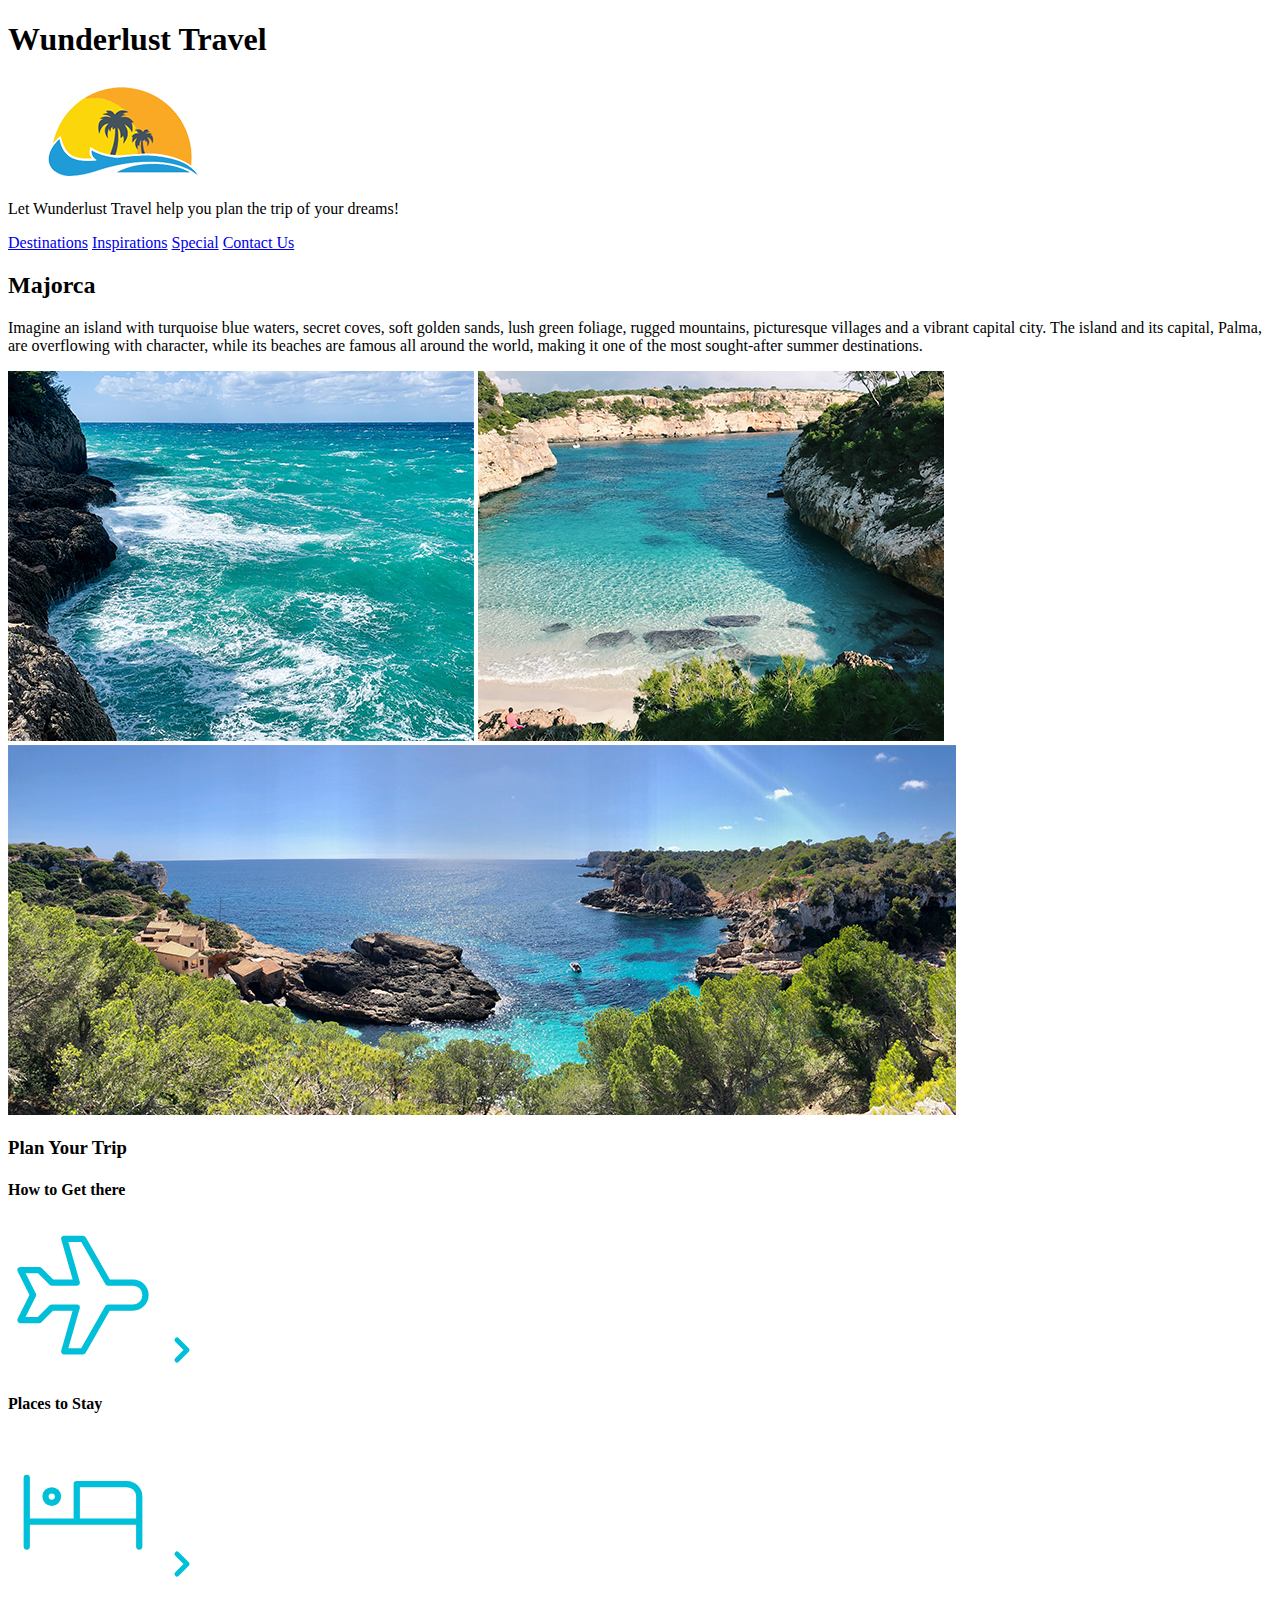
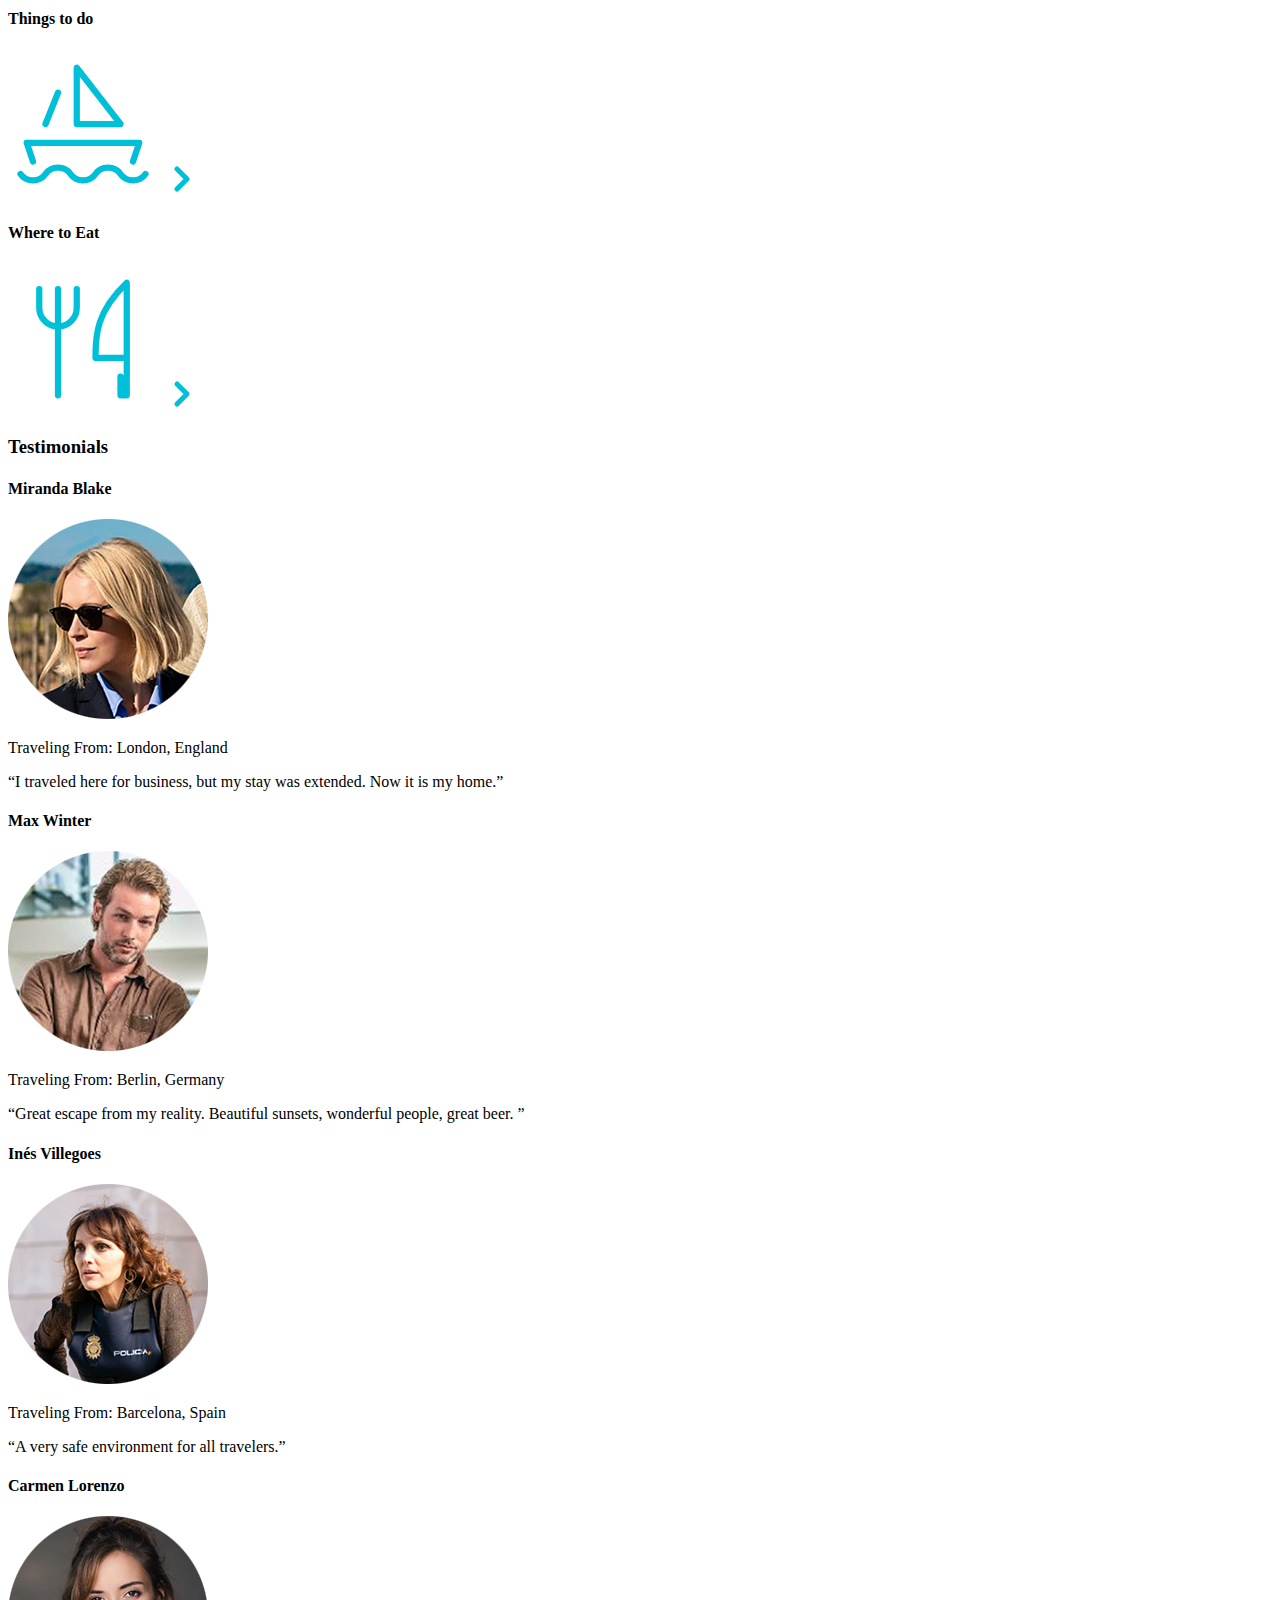
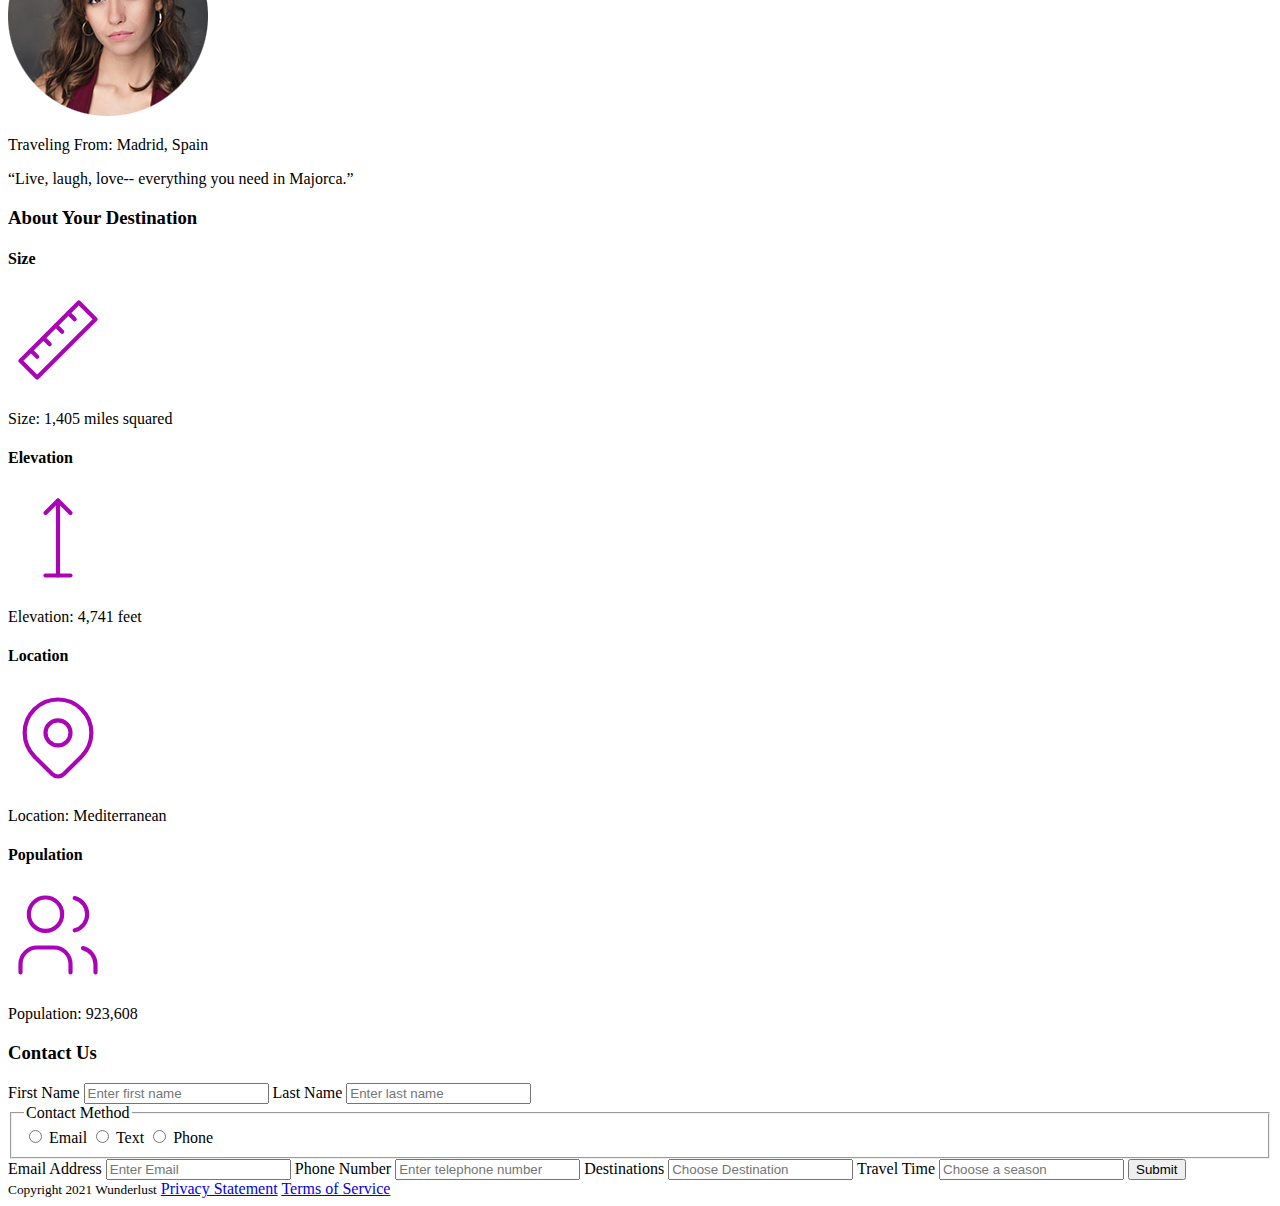
<file: index.html>
<!DOCTYPE html>
<html lang="en">

<head>
    <meta charset="UTF-8">
    <meta name="author" content="Kevin Janas">
    <meta name="description" content="ASSIGNMENT 1.1-1.3 // Wunderlust GIT337">
    <meta name="viewport" content="width=device-width, initial-scale=1.0">
    <meta http-equiv="X-UA-Compatible" content="ie=edge">
    <meta name="keywords" content="HTML, CSS, JavaScript">
    <title>Wunderlust Travel</title>
    <!-- <link rel="stylesheet" href="styles.css">
    <link rel="icon" type="image/png" sizes="16x16" href="*"> -->
</head>

<body>
    <header>
        <h1>Wunderlust Travel</h1>
        <img src="images/logo.png" alt="*">
        <p>Let Wunderlust Travel help you plan the trip of your dreams!</p>
        <nav>
            <a href="#">Destinations</a>
            <a href="#">Inspirations</a>
            <a href="#">Special</a>
            <a href="#">Contact Us</a>
        </nav>
    </header>

    <main>
        <section>
            <h2>Majorca</h2>
            <p>Imagine an island with turquoise blue waters, secret coves, soft golden sands, lush green foliage, rugged mountains, picturesque villages and a vibrant capital city. The island and its capital, Palma, are overflowing with character, while its beaches are famous all around the world, making it one of the most sought-after summer destinations.</p>
            <img src="images/majorca-waves.png"
                alt="Crystal blue waves crash against tropical rock. Sea foam glistens in the noon sunlight">
            <img src="images/majorca-beach.png"
                alt="A shallow inlet of crystal blue water approached by a sandy beach, and framed by white rocky hills on a sunny day">
            <img src="images/majorca-cove.png"
                alt="A longshot view of a small town situated in a tropical cove. The sun shines brightly above, and a calm blue sea stretches out to the distance">
        </section>

        <section>
            <h3>Plan Your Trip</h3>

            <h4>How to Get there</h4>
            <svg xmlns="http://www.w3.org/2000/svg" class="icon icon-tabler icon-tabler-plane" width="150"
                height="150"
                viewBox="0 0 24 24" stroke-width="1" stroke="#00bfd8" fill="none" stroke-linecap="round"
                stroke-linejoin="round">
                <path stroke="none" d="M0 0h24v24H0z" fill="none" />
                <path d="M16 10h4a2 2 0 0 1 0 4h-4l-4 7h-3l2 -7h-4l-2 2h-3l2 -4l-2 -4h3l2 2h4l-2 -7h3z" />
            </svg>

            <a href="#" title="Search for flights">
                <svg xmlns="http://www.w3.org/2000/svg" class="icon icon-tabler icon-tabler-chevron-right" width="40"
                    height="40" viewBox="0 0 24 24" stroke-width="3" stroke="#00bfd8" fill="none" stroke-linecap="round"
                    stroke-linejoin="round">
                    <path stroke="none" d="M0 0h24v24H0z" fill="none" />
                    <polyline points="9 6 15 12 9 18" />
                </svg>
            </a>

            <h4>Places to Stay</h4>
            <svg xmlns="http://www.w3.org/2000/svg" class="icon icon-tabler icon-tabler-bed" width="150"
                height="150"
                viewBox="0 0 24 24" stroke-width="1" stroke="#00bfd8" fill="none" stroke-linecap="round"
                stroke-linejoin="round">
                <path stroke="none" d="M0 0h24v24H0z" fill="none" />
                <path d="M3 7v11m0 -4h18m0 4v-8a2 2 0 0 0 -2 -2h-8v6" />
                <circle cx="7" cy="10" r="1" />
            </svg>

            <a href="#" title="Search for Hotels">
                <svg xmlns="http://www.w3.org/2000/svg" class="icon icon-tabler icon-tabler-chevron-right" width="40"
                    height="40" viewBox="0 0 24 24" stroke-width="3" stroke="#00bfd8" fill="none" stroke-linecap="round"
                    stroke-linejoin="round">
                    <path stroke="none" d="M0 0h24v24H0z" fill="none" />
                    <polyline points="9 6 15 12 9 18" />
                </svg></a>

            <h4>Things to do</h4>
            <svg xmlns="http://www.w3.org/2000/svg" class="icon icon-tabler icon-tabler-sailboat" width="150"
                height="150"
                viewBox="0 0 24 24" stroke-width="1" stroke="#00bfd8" fill="none" stroke-linecap="round"
                stroke-linejoin="round">
                <path stroke="none" d="M0 0h24v24H0z" fill="none" />
                <path
                    d="M2 20a2.4 2.4 0 0 0 2 1a2.4 2.4 0 0 0 2 -1a2.4 2.4 0 0 1 2 -1a2.4 2.4 0 0 1 2 1a2.4 2.4 0 0 0 2 1a2.4 2.4 0 0 0 2 -1a2.4 2.4 0 0 1 2 -1a2.4 2.4 0 0 1 2 1a2.4 2.4 0 0 0 2 1a2.4 2.4 0 0 0 2 -1" />
                <path d="M4 18l-1 -3h18l-1 3" />
                <path d="M11 12h7l-7 -9v9" />
                <line x1="8" y1="7" x2="6" y2="12" />
            </svg>

            <a href="#" title="Search for Activities">
                <svg xmlns="http://www.w3.org/2000/svg" class="icon icon-tabler icon-tabler-chevron-right" width="40"
                    height="40" viewBox="0 0 24 24" stroke-width="3" stroke="#00bfd8" fill="none" stroke-linecap="round"
                    stroke-linejoin="round">
                    <path stroke="none" d="M0 0h24v24H0z" fill="none" />
                    <polyline points="9 6 15 12 9 18" />
                </svg></a>

            <h4>Where to Eat</h4>
            <svg xmlns="http://www.w3.org/2000/svg" class="icon icon-tabler icon-tabler-tools-kitchen-2" width="150"
                height="150" viewBox="0 0 24 24" stroke-width="1" stroke="#00bfd8" fill="none"
                stroke-linecap="round"
                stroke-linejoin="round">
                <path stroke="none" d="M0 0h24v24H0z" fill="none" />
                <path
                    d="M19 3v12h-5c-.023 -3.681 .184 -7.406 5 -12zm0 12v6h-1v-3m-10 -14v17m-3 -17v3a3 3 0 1 0 6 0v-3" />
            </svg>

            <a href="#" title="Search for Restaurants">
                <svg xmlns="http://www.w3.org/2000/svg" class="icon icon-tabler icon-tabler-chevron-right" width="40"
                    height="40" viewBox="0 0 24 24" stroke-width="3" stroke="#00bfd8" fill="none" stroke-linecap="round"
                    stroke-linejoin="round">
                    <path stroke="none" d="M0 0h24v24H0z" fill="none" />
                    <polyline points="9 6 15 12 9 18" />
                </svg></a>
        </section>


        <section>
            <h3>Testimonials</h3>

            <h4>Miranda Blake</h4>
            <img src="images/miranda-blake.png"
                alt="A headshot of an english blonde woman wearing dark sunglasses and dark suit facing to the left">
            <p>Traveling From: London, England</p>
            <p>“I traveled here for business, but my stay was extended. Now it is my home.”</p>

            <h4>Max Winter</h4>
            <img src="images/max-winter.png" alt="A bust shot of a german man with light brown hair facing the camera">
            <p>Traveling From: Berlin, Germany</p>
            <p>“Great escape from my reality. Beautiful sunsets, wonderful people, great beer. ”</p>

            <h4>Inés Villegoes</h4>
            <img src="images/ines-villegoes.png"
                alt="A bust shot of a spanish woman with auburn hair wearing a police jacket, facing left and seemingly in motion.">
            <p>Traveling From: Barcelona, Spain</p>
            <p>“A very safe environment for all travelers.”</p>

            <h4>Carmen Lorenzo</h4>
            <img src="images/carmen-lorenzo.png" alt="A headshot of a spanish woman with brown hair facing the camera">
            <p>Traveling From: Madrid, Spain</p>
            <p>“Live, laugh, love-- everything you need in Majorca.”</p>
        </section>

        <section>
            <h3>About Your Destination</h3>

            <h4>Size</h4>
            <svg xmlns="http://www.w3.org/2000/svg" class="icon icon-tabler icon-tabler-ruler-2" width="100"
                height="100"
                viewBox="0 0 24 24" stroke-width="1" stroke="#a905b6" fill="none" stroke-linecap="round"
                stroke-linejoin="round">
                <path stroke="none" d="M0 0h24v24H0z" fill="none" />
                <path d="M17 3l4 4l-14 14l-4 -4z" />
                <path d="M16 7l-1.5 -1.5" />
                <path d="M13 10l-1.5 -1.5" />
                <path d="M10 13l-1.5 -1.5" />
                <path d="M7 16l-1.5 -1.5" />
            </svg>
            <p>Size: 1,405 miles squared</p>

            <h4>Elevation</h4>
            <svg xmlns="http://www.w3.org/2000/svg" class="icon icon-tabler icon-tabler-arrow-top-bar" width="100"
                height="100" viewBox="0 0 24 24" stroke-width="1" stroke="#a905b6" fill="none" stroke-linecap="round"
                stroke-linejoin="round">
                <path stroke="none" d="M0 0h24v24H0z" fill="none" />
                <line x1="12" y1="21" x2="12" y2="3" />
                <path d="M15 6l-3 -3l-3 3" />
                <line x1="9" y1="21" x2="15" y2="21" />
            </svg>
            <p>Elevation: 4,741 feet</p>

            <h4>Location</h4>
            <svg xmlns="http://www.w3.org/2000/svg" class="icon icon-tabler icon-tabler-map-pin" width="100"
                height="100"
                viewBox="0 0 24 24" stroke-width="1" stroke="#a905b6" fill="none" stroke-linecap="round"
                stroke-linejoin="round">
                <path stroke="none" d="M0 0h24v24H0z" fill="none" />
                <circle cx="12" cy="11" r="3" />
                <path d="M17.657 16.657l-4.243 4.243a2 2 0 0 1 -2.827 0l-4.244 -4.243a8 8 0 1 1 11.314 0z" />
            </svg>
            <p>Location: Mediterranean</p>

            <h4>Population</h4>
            <svg xmlns="http://www.w3.org/2000/svg" class="icon icon-tabler icon-tabler-users" width="100" height="100"
                viewBox="0 0 24 24" stroke-width="1" stroke="#a905b6" fill="none" stroke-linecap="round"
                stroke-linejoin="round">
                <path stroke="none" d="M0 0h24v24H0z" fill="none" />
                <circle cx="9" cy="7" r="4" />
                <path d="M3 21v-2a4 4 0 0 1 4 -4h4a4 4 0 0 1 4 4v2" />
                <path d="M16 3.13a4 4 0 0 1 0 7.75" />
                <path d="M21 21v-2a4 4 0 0 0 -3 -3.85" />
            </svg>
            <p>Population: 923,608</p>
        </section>

        <section>
            <h3>Contact Us</h3>
            <form action="https://wp.zybooks.com/form-viewer.php" method="post">
                <label for="fname">First Name</label>
                <input type="text" id="fname" name="fname" placeholder="Enter first name" required>
                <label for="lname">Last Name</label>
                <input type="text" id="lname" name="lname" placeholder="Enter last name" required>
                <fieldset>
                    <legend>Contact Method</legend>
                    <input type="radio" id="radioEmail" name="contactMethod" required>
                    <label for="radioEmail">Email</label>
                    <input type="radio" id="radioText" name="contactMethod">
                    <label for="radioText">Text</label>
                    <input type="radio" id="radioPhone" name="contactMethod">
                    <label for="radioPhone">Phone</label>
                </fieldset>
                <label for="email">Email Address</label>
                <input type="email" id="email" name="email" placeholder="Enter Email" required>
                <label for="phoneNum">Phone Number</label>
                <input type="tel" id="phoneNum" name="phoneNum" placeholder="Enter telephone number" required>
                <label for="destinations">Destinations</label>
                <input list="destinationList" name="destinations" id="destinations" placeholder="Choose Destination"
                    required>
                <datalist id="destinationList">
                    <option value="Barcelona">Barcelona</option>
                    <option value="Granada">Granada</option>
                    <option value="Ibiza">Ibiza</option>
                    <option value="Madrid">Madrid</option>
                    <option value="Majorca">Majorca</option>
                    <option value="Seville">Seville</option>
                    <option value="Tenerife">Tenerife</option>
                    <option value="Valencia">Valencia</option>
                </datalist>
                <label for="travelTime">Travel Time</label>
                <input list="travelTimeList" name="travelTime" id="travelTime" placeholder="Choose a season" required>
                <datalist id="travelTimeList">
                    <option value="Fall">Fall</option>
                    <option value="Winter">Winter</option>
                    <option value="Spring">Spring</option>
                    <option value="Summer">Summer</option>
                    <option value="Flexible">Flexible</option>
                </datalist>
                <input type="submit" value="Submit">
            </form>
        </section>
    </main>

    <footer>
        <small>Copyright 2021 Wunderlust</small>
        <a href="#">Privacy Statement</a>
        <a href="#">Terms of Service</a>
    </footer>
</body>

</html>
</file>
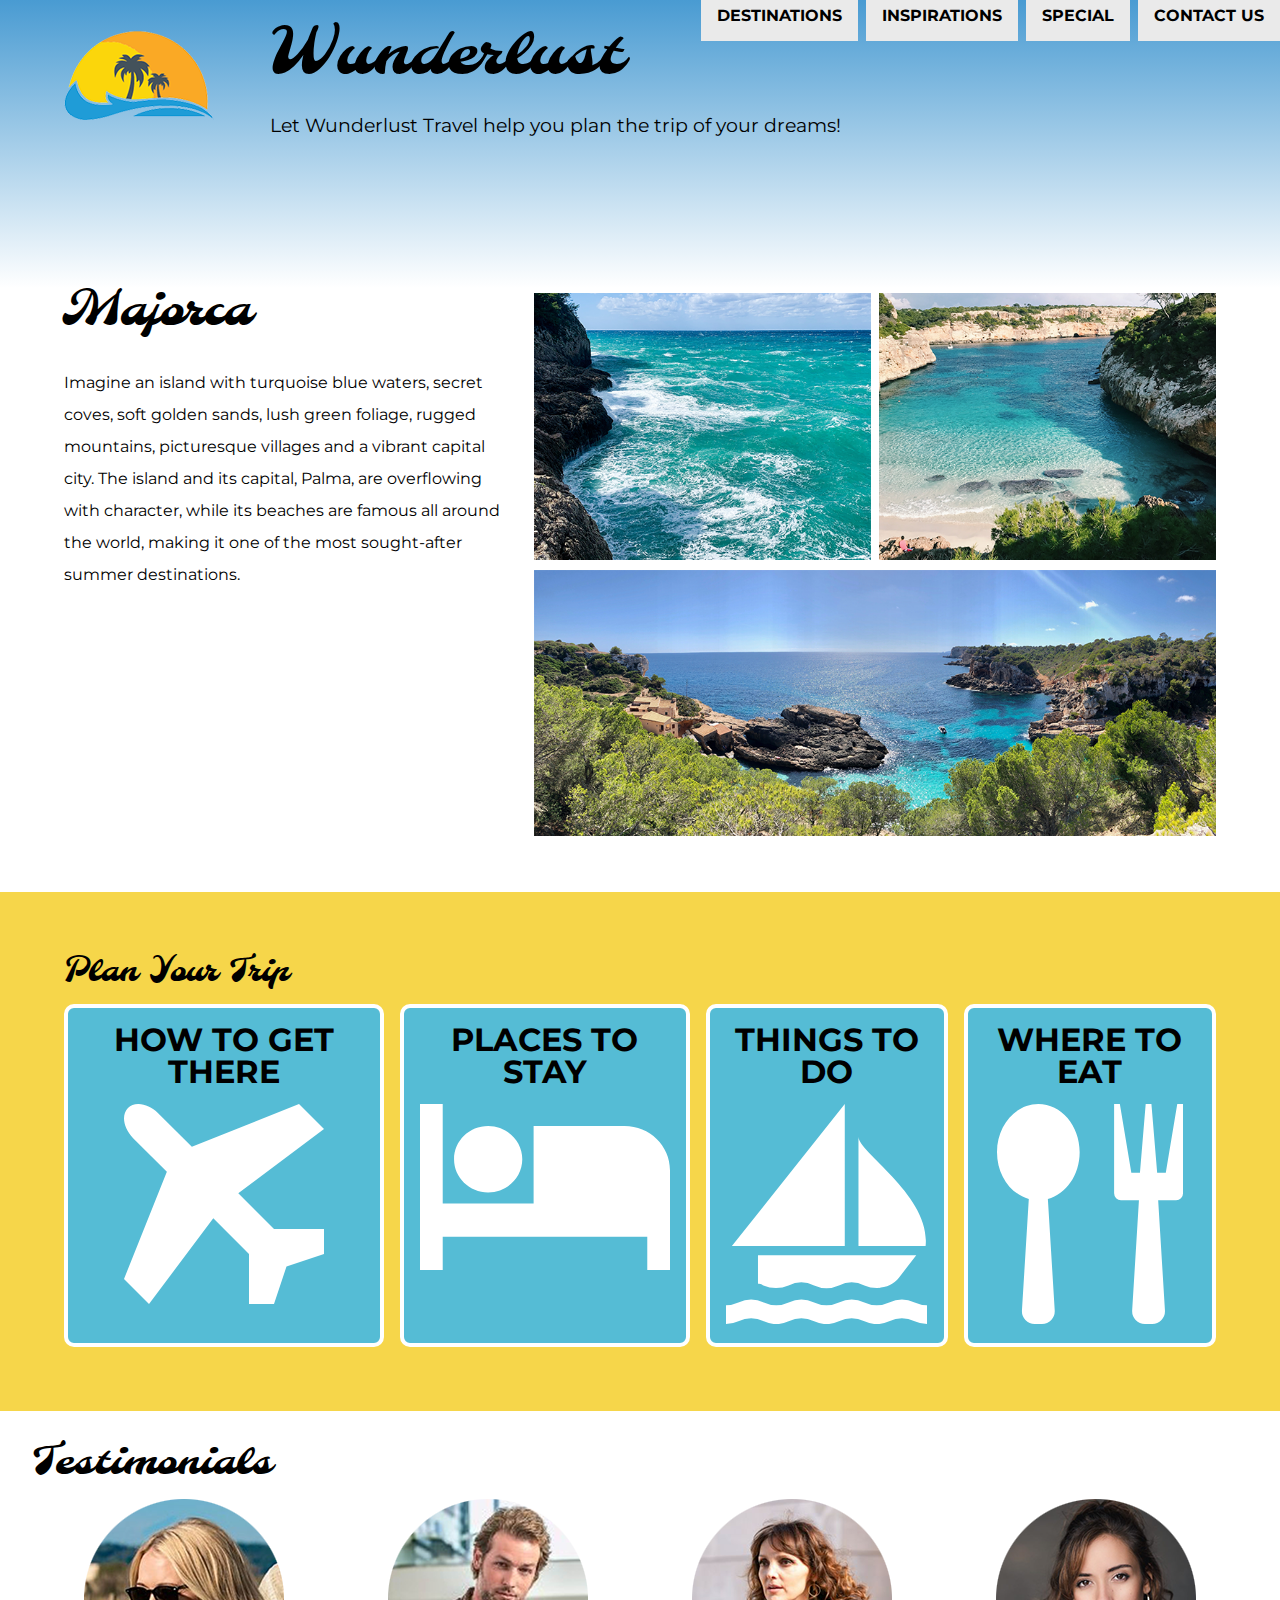
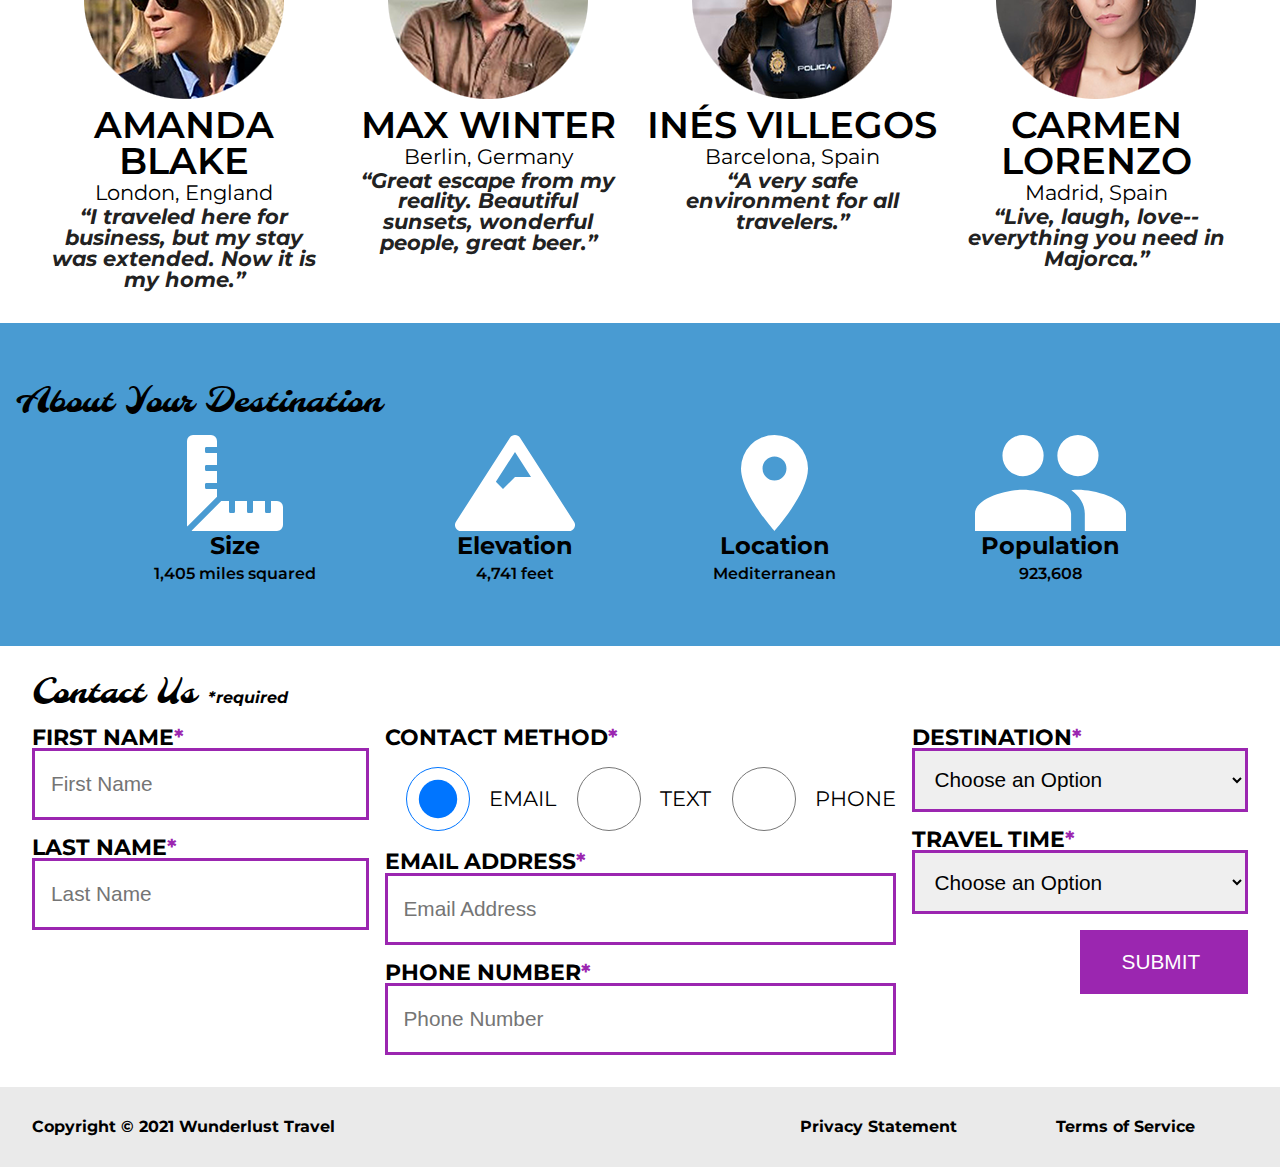
<file: wunderlust-majorca.html>
<!DOCTYPE html>
<html lang="en">
    <head>
        <meta charset="utf-8">
        <meta name="viewport" content="width=device-width, initial-scale=1">
        <meta name="author" content="Jessica Barnett, Christina Carrasquilla">
        <meta name="description" content="Let Wunderlust Travel take you to beautiful Majorca this year! Majorca is a beautiful island and offers beauty and fun to its visitors">
        <meta name="keywords" content="travel, majorca, beach, island, vacation, destination, getaway, restaurants in majorca, entertainment in majorca, testimonials from visitors">
        <title>Wunderlust Travel</title>
        <meta name="robots" content="index,follow">

        <!-- ~~~~~~~~~~ TWITTER CARD TAGS ~~~~~~~~~~ -->
        <meta name="twitter:card" content="summary_large_image">
        <meta name="twitter:site" content="@wunderlusttravel">
        <meta name="twitter:creator" content="@wunderlusttravel">
        <meta name="twitter:title" content="Wunderlust Travel: Majorca">
        <meta name="twitter:description" content="Let Wunderlust Travel take you to beautiful Majorca this year! Majorca is a beautiful island and offers beauty and fun to its visitors">
        <meta name="twitter:image" content="https://wunderlusttravel.com/images/majorca-cove.png">

        <!-- ~~~~~~~~~~ OPEN GRAPH META TAGS ~~~~~~~~~~ -->
        <meta property="og:title" content="See Majorca with Wunderlust Travel">
        <meta property="og:type" content="website">
        <meta property="og:image" content="https://wunderlusttravel.com/images/majorca-cove.png">
        <meta property="og:url" content="https://wunderlusttravel.com/majorca">
        <meta property="og:description" content="Let Wunderlust Travel take you to beautiful Majorca this year! Majorca is a beautiful island and offers beauty and fun to its visitors">
        <!-- ~~~~~~~~~~FAVICON ~~~~~~~~~~ -->
        <link rel="shortcut icon" href="images/favicon.png">

        <!-- ~~~~~~~~~~ GOOGLE FONTS ~~~~~~~~~~ -->
        <link rel="preconnect" href="https://fonts.googleapis.com">
        <link rel="preconnect" href="https://fonts.gstatic.com" crossorigin>
        <link href="https://fonts.googleapis.com/css2?family=Molle:ital@1&family=Montserrat:wght@400;600&display=swap" rel="stylesheet">
        <link href="styles.css" rel="stylesheet">
    </head>
    <body>
        <a id="skip" href="#main-content">Skip to Main Content</a>
        <!-- styling skip links: https://webaim.org/techniques/css/invisiblecontent/ -->
        <header>
            <a href="index.html" id="logo"><img src="images/logo.png" alt="The Wunderlust logo shows blue waves and the outline of two palm trees against an orange sun"></a>
            <h1>Wunderlust</h1>
			<p>Let Wunderlust Travel help you plan the trip of your dreams!</p>			
            <nav>
                <div id="menu-toggle">
                    <!-- responsive menu code from (with changes made to match mockups): https://css-tricks.com/three-css-alternatives-to-javascript-navigation/ -->
                    <h2 class="sr-only">Main Navigation</h2>
                    <!-- hidden but accessible headings from: https://webaim.org/techniques/css/invisiblecontent/ -->
                    <input name="toggle" id="toggle" type="checkbox">
                    <label for="toggle">Menu</label>
                    <ul>
                        <li class="active"><a href="#">Destinations</a></li>
                        <li><a href="#">Inspirations</a></li>
                        <li><a href="#">Special</a></li>
                        <li><a href="#">Contact Us</a></li>
                    </ul>
                </div>
            </nav>
        </header>
        <main id="main-content">
            <article>
                <div id="intro">  
                    <h2>Majorca</h2>
                    <p>Imagine an island with turquoise blue waters, secret coves, soft golden sands, lush green foliage, rugged mountains, picturesque villages and a vibrant capital city. The island and its capital, Palma, are overflowing with character, while its beaches are famous all around the world, making it one of the most sought-after summer destinations.</p>
                    <div id="img-grid">
                        <img src="images/majorca-waves.png" alt="Turquoise blue waters with white wave caps crashing against a rock cliff">
                        <img src="images/majorca-beach.png" alt="A calm cove with turquoise waters calmly lapping at a light sand beach">
                        <picture>
                            <source srcset="images/majorca-cove-small.png"
                                media="(max-width: 500px)">
                            <img src="images/majorca-cove.png" alt="Deep blue water leading to the horizon with the island and trees in the foreground">
                        </picture>
                    </div>
                </div>  
                <section id="plan">
                    <h3>Plan Your Trip</h3>
                    <div>
                        <section>
                            <h4>How to Get There</h4>
                            <a href="#" title="Search for flights">
                                <img src="images/get.svg" alt="airplane icon">
                            </a>
                        </section>      
                        <section>
                            <h4>Places to Stay</h4>
                            <a href="#" title="Search for hotels">
                                <img src="images/stay.svg" alt="bed icon">
                            </a>
                        </section>
                        <section>
                            <h4>Things to Do</h4>
                            <a href="#" title="Search for Activities">
                                <img src="images/do.svg" alt="sailboat icon">
                            </a>                     
                        </section>    
                        <section>
                            <h4>Where to Eat</h4>
                            <a href="#" title="Search for Restaurants">
                                <img src="images/eat.svg" alt="fork and spoon icon">                         
                            </a>
                        </section>
                    </div>   
                </section>
                <section id="testimonials">
                    <h3>Testimonials</h3>
                    <div>
                        <section>
                            <img src="images/miranda-blake.png" alt="Miranda Blake has a blonde bob and is wearing dark sunglasses">
                            <h4>Amanda Blake</h4>
                            <p>London, England</p>
                            <q>I traveled here for business, but my stay was extended. Now it is my home.</q>
                        </section>
                        <section>
                            <img src="images/max-winter.png" alt="Max Winter has dark blonde hair and a trimmed beard and mustache">
                            <h4>Max Winter</h4>
                            <p>Berlin, Germany</p>
                            <q>Great escape from my reality. Beautiful sunsets, wonderful people, great beer.</q>
                        </section>
                        <section>
                            <img src="images/ines-villegoes.png" alt="Ines Villegos has shoulder-length, wavy, brown hair and is wearing a brown sweater"> 
                            <h4>Inés Villegos</h4> 
                            <p>Barcelona, Spain</p>
                            <q>A very safe environment for all travelers.</q>
                        </section>
                        <section>
                            <img src="images/carmen-lorenzo.png" alt="Carmen Lorenzo has long, dark brown hair and is wearing gold hoop earrings">
                            <h4>Carmen Lorenzo</h4> 
                            <p>Madrid, Spain</p>
                            <q>Live, laugh, love-- everything you need in Majorca.</q>
                        </section>
                    </div>
                </section>
                <section id="about">
                    <h3>About Your Destination</h3>
                    <div>
                        <section>
                            <img src="images/size.svg" alt="ruler icon">
                            <h4>Size</h4> 
                            <p>1,405 miles squared</p>
                        </section>
                        <section>
                            <img src="images/elevation.svg" alt="mountain icon">
                            <h4>Elevation</h4> 
                            <p>4,741 feet</p>
                        </section>
                        <section>
                            <img src="images/location.svg" alt="location pin icon">
                            <h4>Location</h4> 
                            <p>Mediterranean</p>
                        </section>
                        <section>
                            <img src="images/population.svg" alt="people icon">
                            <h4>Population</h4>
                            <p>923,608</p>
                        </section>
                    </div>  
                </section>
                <section id="contact">
                    <h3>Contact Us <span class="form-required">*required</span></h3>
                    <form method="post" action="https://wp.zybooks.com/form-viewer.php">
                        <div id="names">
                            <label for="fName">First Name<span class="required">*</span></label>
                            <input type="text" name="fName" id="fName" autocomplete="given-name" placeholder="First Name" required>
                            <!-- custom input styles from https://moderncss.dev/custom-css-styles-for-form-inputs-and-textareas/ -->
                            <label for="lName">Last Name<span class="required">*</span></label>
                            <input type="text" name="lName" id="lName" autocomplete="family-name" placeholder="Last Name" required>
                        </div>
                        <div id="nums">
                            <fieldset>
                                <legend>Contact Method<span class="required">*</span></legend>
                                <!-- custom radio button styles from https://moderncss.dev/pure-css-custom-styled-radio-buttons/ -->
                                <label for="prefEmail">
                                    <span class="radio-input">
                                        <input type="radio" name="contactPref" id="prefEmail" required checked>
                                        <span class="radio-control"></span>
                                    </span>
                                    <span class="radio-label">Email</span>
                                </label>
                                <label for="prefText">
                                    <span class="radio-input">
                                        <input type="radio" name="contactPref" id="prefText">
                                        <span class="radio-control"></span>
                                    </span>
                                    <span class="radio-label">Text</span>
                                </label>
                                <label for="prefPhone">
                                    <span class="radio-input">
                                        <input type="radio" name="contactPref" id="prefPhone">
                                        <span class="radio-control"></span>
                                    </span>
                                    <span class="radio-label">Phone</span>
                                </label>
                            </fieldset>
                            <label for="email">Email Address<span class="required">*</span></label>
                            <input type="email" name="email" id="email" autocomplete="email" placeholder="Email Address" required>
                            <label for="phone">Phone Number<span class="required">*</span></label>
                            <input type="tel" name="phone" id="phone" autocomplete="tel" placeholder="Phone Number" required>
                        </div>
                        <div id="selects">
                            <!-- custom select styles from: https://moderncss.dev/custom-select-styles-with-pure-css/ -->
                            <label for="destination">Destination<span class="required">*</span></label>
                            <div class="custom-select">
                                <select name="destination" id="destination" required>
                                    <option value="" disabled selected>Choose an Option</option>
                                    <option value="barcelona">Barcelona</option>
                                    <option value="granada">Granada</option>
                                    <option value="ibiza">Ibiza</option>
                                    <option value="madrid">Madrid</option>
                                    <option value="majora">Majora</option>
                                    <option value="seville">Seville</option>
                                    <option value="tenerife">Tenerife</option>
                                    <option value="valencia">Valencia</option>
                                </select>
                                <span class="focus"></span>
                            </div>  
                            <label for="travelTime">Travel Time<span class="required">*</span></label>
                            <div class="custom-select">
                                <select name="travelTime" id="travelTime" required>
                                    <option value="" disabled selected>Choose an Option</option>
                                    <option value="fall">Fall</option>
                                    <option value="winter">Winter</option>
                                    <option value="spring">Spring</option>
                                    <option value="summer">Summer</option>
                                    <option value="flexible">Flexible</option>
                                </select>
                                <span class="focus"></span>
                            </div> 
                            <input type="submit" name="mySubmit" id="mySubmit" value="Submit">
                        </div>
                    </form>
                </section>
            </article>
        </main>
        <footer>
            <p>Copyright &copy; 2021 Wunderlust Travel</p>
            <a href="#">Privacy Statement</a>
            <a href="#">Terms of Service</a>
        </footer>
    </body>
</html>
</file>
<file: styles.css>
/* Kevin Janas */

/* http://meyerweb.com/eric/tools/css/reset/ 
   v2.0 | 20110126
   License: none (public domain)
*/

html, body, div, span, applet, object, iframe,
h1, h2, h3, h4, h5, h6, p, blockquote, pre,
a, abbr, acronym, address, big, cite, code,
del, dfn, em, img, ins, kbd, q, s, samp,
small, strike, strong, sub, sup, tt, var,
b, u, i, center,
dl, dt, dd, ol, ul, li,
fieldset, form, label, legend,
table, caption, tbody, tfoot, thead, tr, th, td,
article, aside, canvas, details, embed, 
figure, figcaption, footer, header, hgroup, 
menu, nav, output, ruby, section, summary,
time, mark, audio, video {
	margin: 0;
	padding: 0;
	border: 0;
	font-size: 100%;
	font: inherit;
	vertical-align: baseline;
}
/* HTML5 display-role reset for older browsers */
article, aside, details, figcaption, figure, 
footer, header, hgroup, menu, nav, section {
	display: block;
}
body {
	line-height: 1;
}
ol, ul {
	list-style: none;
}
/* blockquote, q {
	quotes: none;
}
blockquote:before, blockquote:after,
q:before, q:after {
	content: '';
	content: none;
} */
table {
	border-collapse: collapse;
	border-spacing: 0;
}

/* --- Global/Mobile First Styles --- */
/* Add Styles here */
@import url('https://fonts.googleapis.com/css2?family=Molle&family=Montserrat&display=swap');

:root{
    --yellow: #F6D64A;
    --teal:#55BCD5;
    --purple:#9B26B0;
    --blue:#499BD2;
    --darkGrey:#222;
    --lightGrey:#EAEAEA;
    --white:#FFF;
    --black:#000;
}
#skip{
	position: absolute;
	top: -1000px;
}
#skip:focus{
	top: 10px;
	left: 10px;
	background-color: var(--white);
}
body{
	background-color: var(--white);
}
h1,h2,h3{
    font-family: 'Molle', cursive;
}
h4,p,q,a,small,nav,button,form{
    font-family: 'Montserrat', sans-serif;
}
h1{
	font-size: 4rem;
}
h2{
	font-size: 3rem;
}
h3{
	font-size: 2rem;;
}
p{
	font-size: 1rem;;
}

header{
	background-image: linear-gradient(var(--blue), var(--white));
	height: 15rem;
	padding: 1.5rem;
}
#menu-toggle h2{
	position: absolute;
	top: -100000px;
}
header p{
	font-size: 1.2rem;
}
#intro h2{
	padding-left: 1.5rem;
}
#intro p{
	padding: .5rem 1.5rem;
	line-height: 2rem;
}
#intro img{
	width: 100%;
	margin: .3rem 0;
}
#plan{
	background-color: var(--yellow);
	padding: 2rem;
	margin-top: 1rem;
}
#plan section{
	display: flex;
	flex-direction: column;
	align-items: center;
	background-color: var(--teal);
	border-width: .3rem;
	border-color: var(--white);
	border-style: solid;
	border-radius: 10px;
	padding: 1rem;
	margin-top: 1rem;
}
#plan h4{
	font-size: 2rem;
	text-transform:uppercase;
	padding-bottom: 1rem;
	font-weight: bold;
	text-align: center;
}
#testimonials {
	padding: 2rem;
}
#testimonials h3{
	font-size: 2.5rem;
}
#testimonials h4{
	font-size: 2.3rem;
	font-weight: 600;
	padding-top: .5rem;
	text-transform: uppercase;
}
#testimonials section{
	display: flex;
	flex-direction: column;
	align-items: center;
	text-align: center;
	padding-top: 1rem;
}
#testimonials p{
	padding-top: .2rem;
	font-size: 1.3rem;
}
#testimonials q{
	font-style: italic;
	width: 50%;
	padding-top: .2rem;
	font-weight:bold;
	font-size: 1.3rem;
	color: var(--darkGrey);
}
#about{
	background-color: var(--blue);
	padding: 2rem;
}
#about h3{
	width: 50%;
}
#about h4{
	font-weight: bold;
	font-size: 1.5rem;
}
#about p{
	margin-top: .5rem;
	font-weight: 600;
}
#about img{
	height: 6rem;
}
#about div{
text-align: center;
	display: grid;
	grid-template-columns: 1fr 1fr;
}
#about section{
	padding-top: 1rem;
}
#contact{
	padding: 2rem;
}
.radio-input input{
	width: 6rem;
}
#contact label, #selects input, #contact fieldset{
	margin-top: 1rem;
}
#contact .form-required{
	font-size: 1rem;
	font-weight: bold;
	font-style: italic;
	font-family: 'Montserrat', sans-serif;
}
#contact .required{
	color: var(--purple);
}
#contact div{
	display: flex;
	flex-direction: column;
}
form input,form select{
	height: 4rem;
	font-size: 1.3rem;
	padding-left: 1rem;
	border-color: var(--purple);
	border-width: .2rem;
	border-style: solid;
}
form legend, form label{
	font-weight: bold;
	font-size: 1.4rem;
	text-transform: uppercase;
}
#nums fieldset{
	display: flex;
	flex-direction: column;
}
.radio-label{
	font-weight: normal;
	font-size: 1.3rem;
}
#selects input {
	background: var(--purple);
	color: var(--white);
	text-transform: uppercase;
	padding-left: inherit;
}
fieldset label{
	display: flex;
	align-items: center;
}
footer{
	background-color: var(--lightGrey);
	text-align: center;
	display: flex;
	flex-direction: column;
	padding-bottom: 1rem;
	font-weight: bold;
}
footer p{
	padding: 1rem;
}
footer a{
	text-decoration: none;
	color: var(--black);
	padding: .5rem;
}
@media screen and (max-width: 800px){
	/* Just could not wrap my head around this. */
	nav {
		display: none;
	}
	#menu-toggle {
		display: block;
		position: relative;
		top: 0px;
		left: 50px;  
		z-index: 1;  
		-webkit-user-select: none;
		-moz-user-select: none;
		 -ms-user-select: none;
			 user-select: none;
	  }
	  #menu-toggle a {
		text-decoration: none;
		color: #232323;
		-webkit-transition: color 0.3s ease;
		-o-transition: color 0.3s ease;
		transition: color 0.3s ease;
	  }
	  #menu-toggle a:hover {
		color: #4f7794;
	  }
	  #menu-toggle input {
		display: block;
		width: 30px;
		height: 30px;
		position: absolute;
		top: -7px;
		left: -5px;  
		padding: 0;
		cursor: pointer;  
		opacity: 0; /* hide this */
		z-index: 2; /*and place it over the hamburger */  
		-webkit-touch-callout: none;
	  }
	  #menu-toggle label {
		position: relative;
		display: block;
		width: 30px;
		height: 30px;
	  }
	  #menu-toggle label span {
		display: none;
	  }
	  header ul {
		position: absolute;
		width: 300px;
		margin: -100px 0 0 -50px;
		padding: 50px;
		padding-top: 125px;
		background: #ededed;
		list-style-type: none;
		/* Hide the menu off-screen to the left */
		left: -100%;
		-webkit-transition: left 0.3s ease;
		-o-transition: left 0.3s ease;
		transition: left 0.3s ease; 
	  }
	
}
@media screen and (min-width: 801px){
	header {
		display: grid;
		grid-template-columns: 1fr 4fr;
	}
	#logo{
		grid-column-start: 1;
		grid-row-start: 1;
		grid-row-end: 3;
	}
	header h1{
		grid-column-start: 2;
	}
	header p{
		grid-column-start: 2;
		grid-column-end: 3;
		padding: 0;
	}
	header nav{
		grid-column-start: 1;
		grid-column-end: 3;
	}
	header ul{
		display: flex;
		flex-direction: row;
		justify-content: space-evenly;
	}
	nav a{
		text-decoration: none;
		color: var(--black);
		text-transform: uppercase;
		font-weight: bold;
		background-color: var(--lightGrey);
		padding: 1rem;
	}
	nav a:hover{
		background-color: var(--yellow);
	}
	header label, header input{
		position: absolute;
		top: -100000px;
	}
	#intro{
		padding: 0 4rem;
	}
	#intro h2, #intro p{
		padding: 0;
	}
	#img-grid{
		display:grid;
		grid-template-columns: 1fr 1fr;
		column-gap: 1rem;
	}
	#img-grid picture{
		grid-column-start: 1;
		grid-column-end: 3;
	}
	#plan div{
		display: grid;
		grid-template-columns: 1fr 1fr;
		column-gap: 1rem;
	}
	#testimonials div{
		display: grid;
		grid-template-columns: 1fr 1fr;
	}
	#testimonials q{
		width: 90%;
	}
	#about div{
		display: flex;
		justify-content: space-evenly;
	}
	#nums fieldset{
		display: grid;
		grid-template-columns: 1fr 1fr 1fr;
	}
	#selects input{
		width: 50%;
		align-self: flex-end;
	}
	footer{
		flex-direction: row;
		justify-content: space-evenly;
		align-content: center;
		padding: 0;
	}
	footer a, footer p{
		padding: 2rem;
		margin: 0;
	}

}
@media screen and (min-width: 1100px){
	header {
		display: grid;
		grid-template-columns: 1fr 4fr;
	}
	#logo img{
		grid-column-start: 1;
		grid-row-start: 1;
		grid-row-end: 3;
	}
	ul{
	position:absolute;
	right: 0;
	top: 0;
	padding-top: .5rem;
	display: grid;
	grid-template-columns: repeat(4,1fr);
	column-gap: .5rem;	
}
header h1{
	padding: 0;
	height: .5rem;

}
#intro {
	display: grid;
	grid-template-columns: 2fr 3fr;
	grid-template-rows: 1fr 6fr;
	column-gap: 1rem;
	padding-bottom: 2rem;
}
#intro p{
	grid-row-start: 2;
	grid-column-start: 1;

}
#intro div{
	grid-column-start: 2;
	grid-row-start: 1;
	grid-row-end: 3;
	column-gap: .5rem;
}
#plan{
	padding: 4rem;
}
#plan div{
	display: flex;
	justify-content: space-evenly;
}
#testimonials div{
	padding: 4rem auto;
	display: grid;
	grid-template-columns: repeat(4,1fr);
}
#contact form{
	display: grid;
	grid-template-columns: repeat(3,1fr);
	column-gap: 1rem;
}
#about{
	padding: 4rem 1rem;
}
footer{
	display: grid;
	grid-template-columns: 3fr 1fr 1fr;
	justify-content: space-evenly;
	text-align: left;
}
}
</file>
